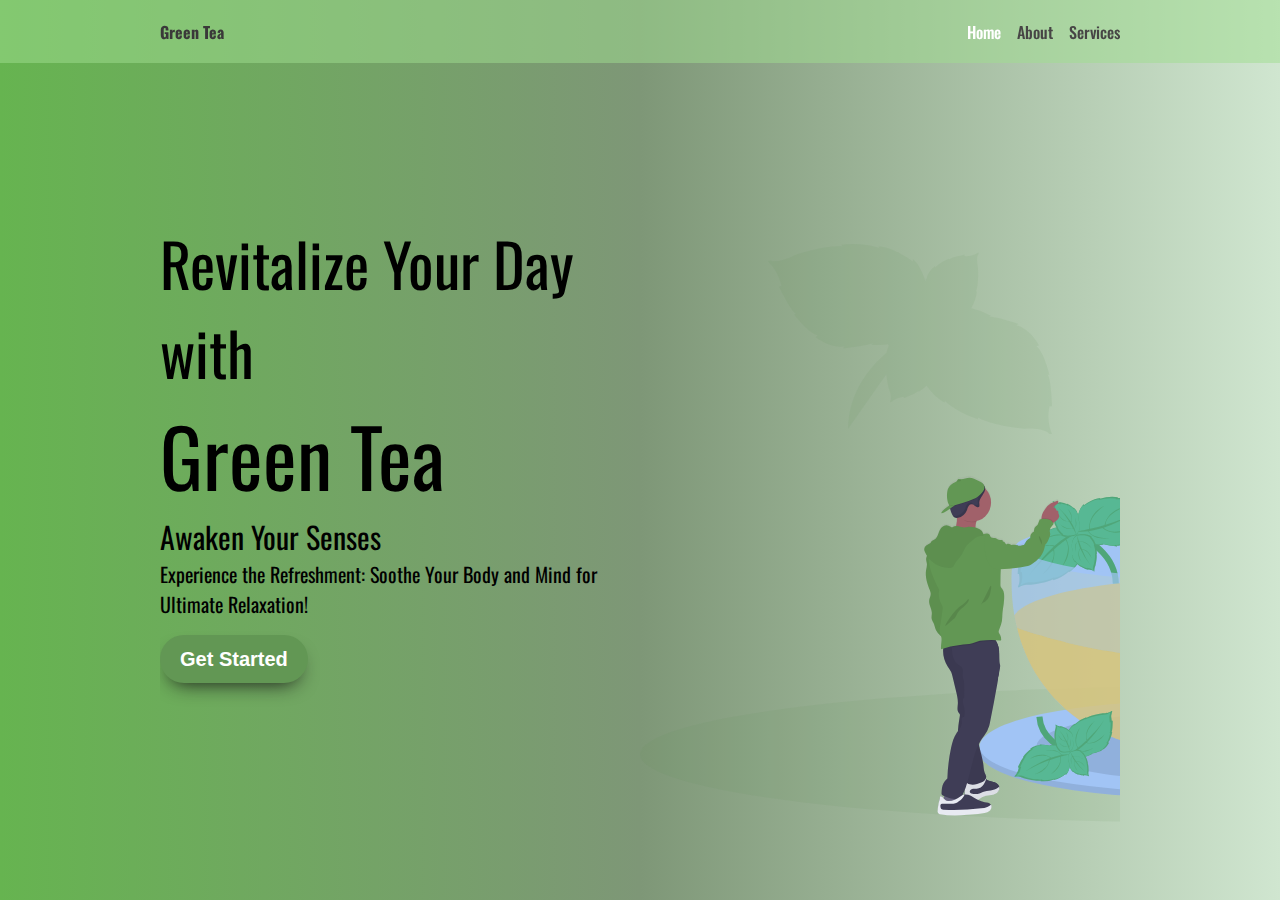
<file: index.html>
<!DOCTYPE html>
<html lang="en">

<head>
    <meta charset="UTF-8">
    <meta name="viewport" content="width=device-width, initial-scale=1.0">
    <title>Green tea</title>
    <link rel="stylesheet" href="styles.css">
</head>

<body>

    <!-- navbar -->
    <header class="nav">
        <div class="nav__logo">
            <p>Green Tea</p>
        </div>

        <div class="nav__items">
            <ul>
                <li><a href="index.html" class="active">Home</a></li>
                <li><a href="about.html">About</a></li>
                <li><a href="service.html">Services</a></li>
            </ul>
        </div>
    </header>

    <!-- body -->
    <section class="container">
        <div class="hero">
            <div class="hero__text">
                <p>Revitalize Your Day with</p>
                <p>Green Tea</p>
                <p>Awaken Your Senses</p>
                <p>Experience the Refreshment: Soothe Your Body and Mind for Ultimate Relaxation!</p>
                <button>Get Started</button>
            </div>


            <div class="hero__image">
                <img src="./hero.svg" alt="hero">
            </div>
        </div>
    </section>

</body>

</html>
</file>
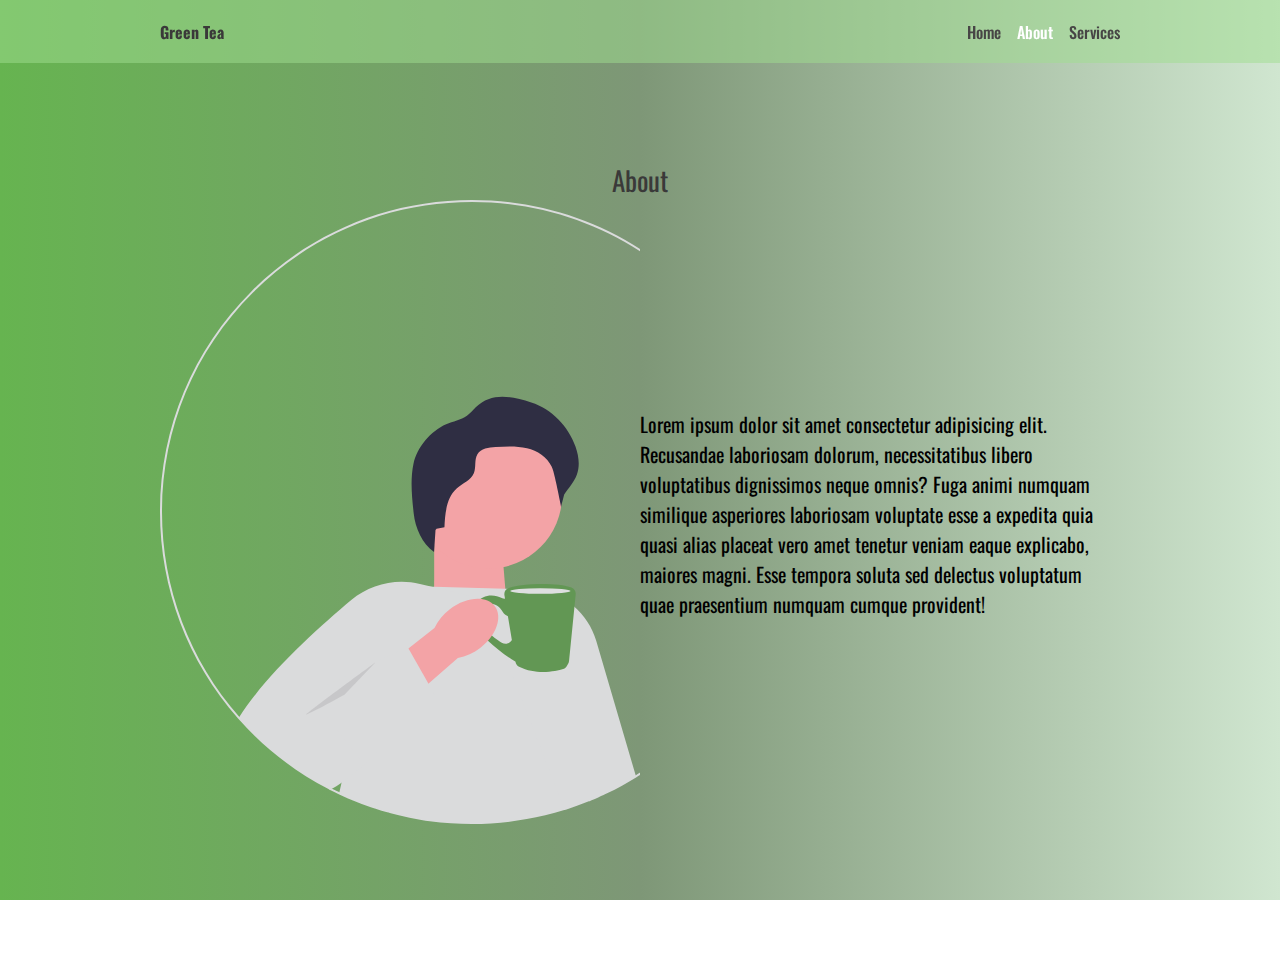
<file: about.html>
<!DOCTYPE html>
<html lang="en">

<head>
    <meta charset="UTF-8">
    <meta name="viewport" content="width=device-width, initial-scale=1.0">
    <title>Green tea || About Page</title>
    <link rel="stylesheet" href="styles.css">
</head>

<body>
    <!-- navbar -->
    <header class="nav">
        <div class="nav__logo">
            <p>Green Tea</p>
        </div>

        <div class="nav__items">
            <ul>
                <li><a href="index.html">Home</a></li>
                <li><a href="about.html" class="active">About</a></li>
                <li><a href="service.html">Services</a></li>
            </ul>
        </div>
    </header>

    <!-- service body -->
    <section class="container">
        <div class="subpage">
            <div class="subpage__heading">
                <p>About</p>
            </div>

            <div class="subpage__body">

                <div class="subpage__image">
                    <img src="./about.svg" alt="about-illustration">
                </div>

                <div class="subpage__text">
                    <p>Lorem ipsum dolor sit amet consectetur adipisicing elit. Recusandae laboriosam dolorum,
                        necessitatibus libero voluptatibus dignissimos neque omnis? Fuga animi numquam similique
                        asperiores laboriosam voluptate esse a expedita quia quasi alias placeat vero amet tenetur
                        veniam eaque explicabo, maiores magni. Esse tempora soluta sed delectus voluptatum quae
                        praesentium numquam cumque provident!</p>
                </div>

            </div>


        </div>
    </section>
</body>

</html>
</file>
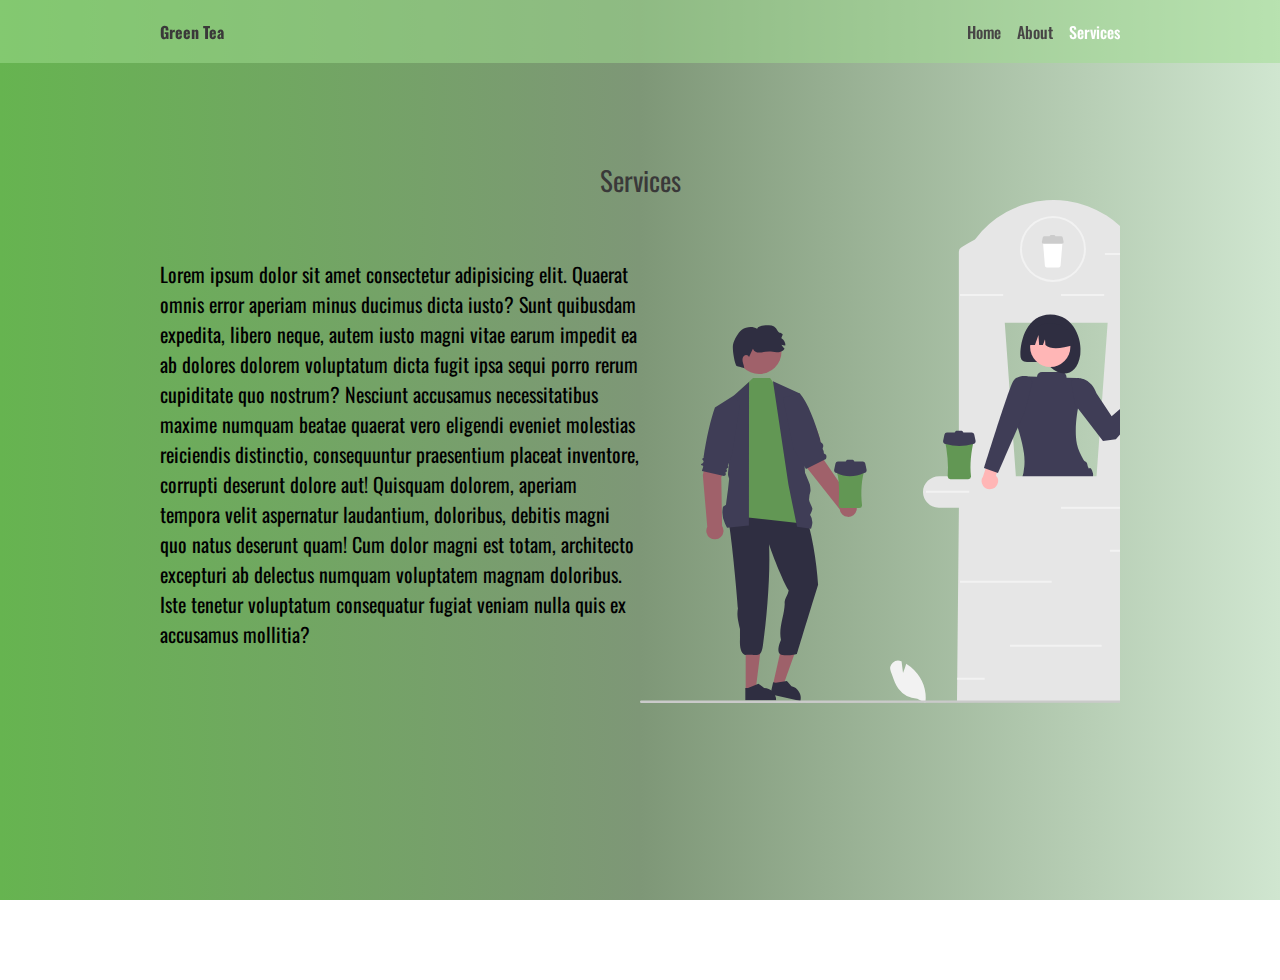
<file: service.html>
<!DOCTYPE html>
<html lang="en">

<head>
    <meta charset="UTF-8">
    <meta name="viewport" content="width=device-width, initial-scale=1.0">
    <title>Green tea || Document</title>
    <link rel="stylesheet" href="styles.css">
</head>

<body>

    <!-- navbar -->
    <header class="nav">
        <div class="nav__logo">
            <p>Green Tea</p>
        </div>

        <div class="nav__items">
            <ul>
                <li><a href="index.html">Home</a></li>
                <li><a href="about.html">About</a></li>
                <li><a href="service.html" class="active">Services</a></li>
            </ul>
        </div>
    </header>

    <!-- service body -->
    <section class="container">
        <div class="subpage">
            <div class="subpage__heading">
                <p>Services</p>
            </div>

            <div class="subpage__body">
                <div class="subpage__text">
                    <p>Lorem ipsum dolor sit amet consectetur adipisicing elit. Quaerat omnis error aperiam minus ducimus dicta iusto? Sunt quibusdam expedita, libero neque, autem iusto magni vitae earum impedit ea ab dolores dolorem voluptatum dicta fugit ipsa sequi porro rerum cupiditate quo nostrum? Nesciunt accusamus necessitatibus maxime numquam beatae quaerat vero eligendi eveniet molestias reiciendis distinctio, consequuntur praesentium placeat inventore, corrupti deserunt dolore aut! Quisquam dolorem, aperiam tempora velit aspernatur laudantium, doloribus, debitis magni quo natus deserunt quam! Cum dolor magni est totam, architecto excepturi ab delectus numquam voluptatem magnam doloribus. Iste tenetur voluptatum consequatur fugiat veniam nulla quis ex accusamus mollitia?</p>
                </div>

                <div class="subpage__image">
                    <img src="./service.svg" alt="services-illustration">
                </div>
            </div>


        </div>
    </section>

</body>

</html>
</file>
<file: styles.css>
@import url('https://fonts.googleapis.com/css2?family=Oswald:wght@200..700&display=swap');
* {
    margin: 0;
    padding: 0;
    box-sizing: border-box;
    overflow: hidden;
}

body {
    height: 100vh;
    width: 100vw;
    background: linear-gradient(to right, #66b450, #7e9777, #d0e6d0);
    position: relative;
    font-family: "Oswald", sans-serif;
}

.container {
    display: flex;
    flex-direction: column;
    align-items: center;
    justify-content: center;

}

/* navbar */
.nav {
    position: fixed;
    display: flex;
    align-items: center;
    justify-content: space-between;
    height: 7vh;
    width: 100%;
    padding: 0 10rem;
    background-color: #a0dd8f80;
}

.nav__container {
    max-width: 1024px;
}

.nav__logo {
    color: rgb(58, 57, 57);
    font-weight: 700;
    cursor: pointer;
}

.nav__items ul {
    list-style: none;
    display: flex;
    gap: 1rem;
}

.nav__items ul li a {
    text-decoration: none;
    color: rgb(71, 69, 69);
    font-weight: 500;
}

.nav__items .active {
    color: white !important;
}

/* hero */
.hero {
    display: flex;
    align-items: center;
    justify-content: space-between;
    height: 100vh;
    width: 100vw;
    padding: 10rem;
}

.hero__text {
    flex: 1;
    padding: 3rem 0;
}

.hero__text button {
    margin-top: 1rem;
    background: #629754;
    border-radius: 999px;
    box-shadow: #161515 0 10px 20px -10px;
    box-sizing: border-box;
    color: #FFFFFF;
    cursor: pointer;
    font-size: 20px;
    font-weight: 700;
    line-height: 24px;
    opacity: 1;
    outline: 0 solid transparent;
    padding: 12px 20px;
    user-select: none;
    -webkit-user-select: none;
    touch-action: manipulation;
    width: fit-content;
    word-break: break-word;
    border: 0;
}

.hero__text p:nth-child(1) {
    font-size: 60px;
}

.hero__text p:nth-child(2) {
    font-size: 80px;
}

.hero__text p:nth-child(3) {
    font-size: 30px;
}

.hero__text p:nth-child(4) {
    font-size: 20px;
}

.hero__image {
    flex: 1;
}

/* subpages */
.subpage {
    margin-top: 5rem;
    height: 100vh;
    width: 100vw;
    padding: 0 10rem;
}

.subpage__heading {
    width: 100%;
    margin-top: 5rem;
    text-align: center;

}

.subpage__heading p {
    font-size: 3rem;
    color: rgb(58, 57, 57);
    font-size: 27px;
}

.subpage__body {
    display: flex;
    align-items: center;
    justify-content: space-between;
}

.subpage__text {
    flex: 1
}

.subpage__text p {
    font-size: 20px;
}

.subpage__image {
    flex: 1
}

/* contact page */
.contact {
    margin-top: 7rem;
    height: 100vh;
    width: 100vw;
    padding: 0 10rem;
}

.contact__heading {
    width: 100%;
    text-align: center;
}

.contact__heading p {
    font-size: 3rem;
    color: rgb(58, 57, 57);
    font-size: 32px;
}

.contact__container {
    display: flex;
}

.contact__form {
    flex: 1;
    height: 60vh;
    display: flex;
    flex-direction: column;
    gap: 4rem;
    margin-top: 5rem;
}

.contact__form input {
    min-height: 4rem;
    border: none;
    outline: none;
}

.contact__form input::placeholder {
    padding: 0 1rem;
    font-size: 1.4rem;
}

.contact__form input:active {
    border: none;
    outline: none;
}

.contact__form button {
    background: #629754;
    border-radius: 999px;
    box-shadow: #161515 0 10px 20px -10px;
    box-sizing: border-box;
    color: #FFFFFF;
    cursor: pointer;
    font-size: 16px;
    font-weight: 700;
    line-height: 24px;
    opacity: 1;
    outline: 0 solid transparent;
    padding: 8px 18px;
    user-select: none;
    -webkit-user-select: none;
    touch-action: manipulation;
    width: fit-content;
    word-break: break-word;
    border: 0;
}

.contact__image {
    flex: 1;
}
</file>
